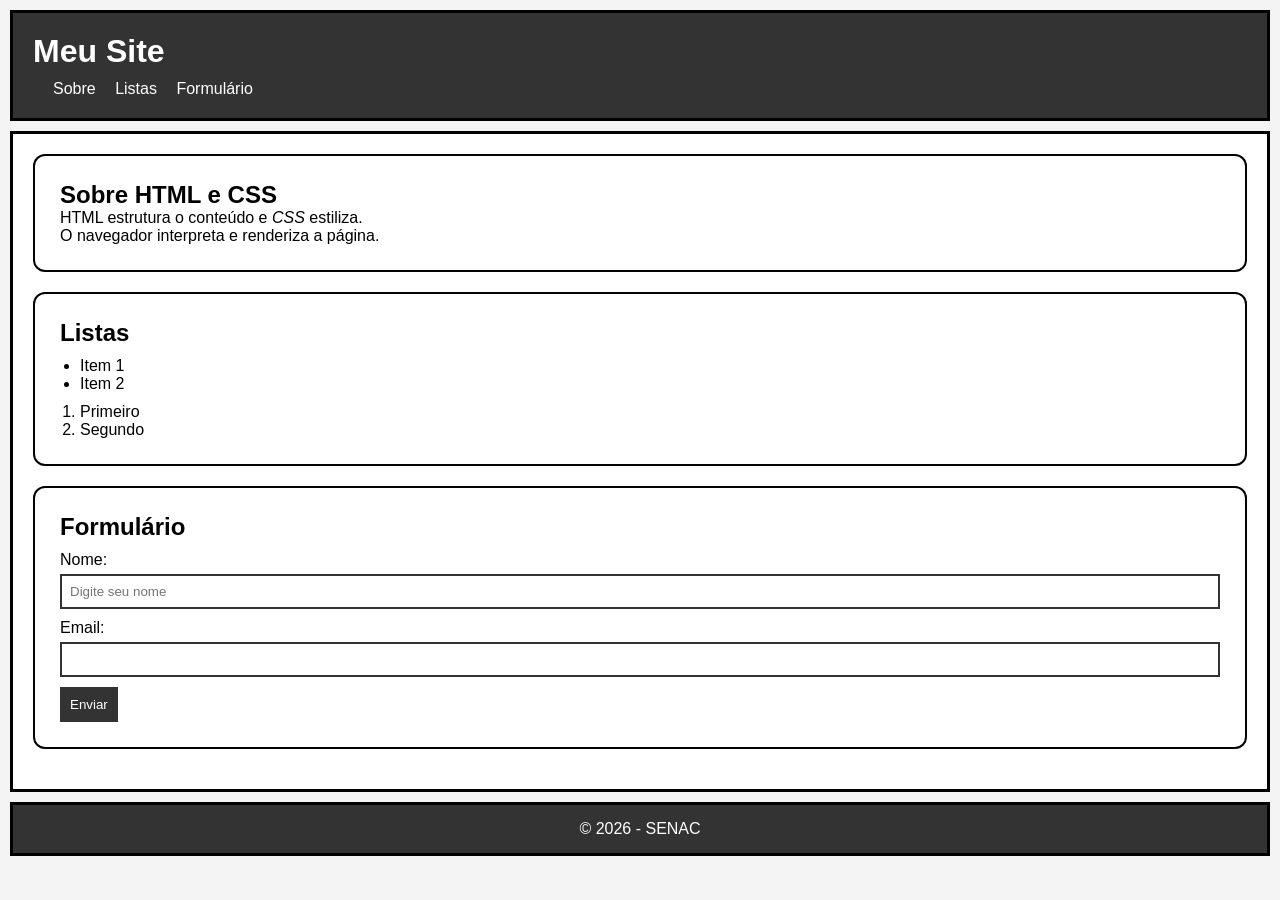
<file: bordas/index.html>
<!DOCTYPE html>
<html lang="pt-br">
<head>
    <meta charset="UTF-8">
    <title>Meu Site</title>
    <link rel="stylesheet" href="style.css">
</head>
<body>

    <header>
        <h1>Meu Site</h1>

        <nav>
            <ul>
                <li><a href="#sobre">Sobre</a></li>
                <li><a href="#listas">Listas</a></li>
                <li><a href="#formulario">Formulário</a></li>
            </ul>
        </nav>
    </header>

    <main>

        <section id="sobre">
            <h2>Sobre HTML e CSS</h2>
            <p>HTML estrutura o conteúdo e <em>CSS</em> estiliza.</p>
            <p>O navegador interpreta e renderiza a página.</p>
        </section>

        <section id="listas">
            <h2>Listas</h2>

            <ul>
                <li>Item 1</li>
                <li>Item 2</li>
            </ul>

            <ol>
                <li>Primeiro</li>
                <li>Segundo</li>
            </ol>
        </section>

        <section id="formulario">
            <h2>Formulário</h2>

            <form>
                <label for="nome">Nome:</label>
                <input type="text" id="nome" placeholder="Digite seu nome">

                <label for="email">Email:</label>
                <input type="email" id="email">

                <button type="submit">Enviar</button>
            </form>
        </section>

    </main>

    <footer>
        <p>© 2026 - SENAC</p>
    </footer>

</body>
</html>
</file>
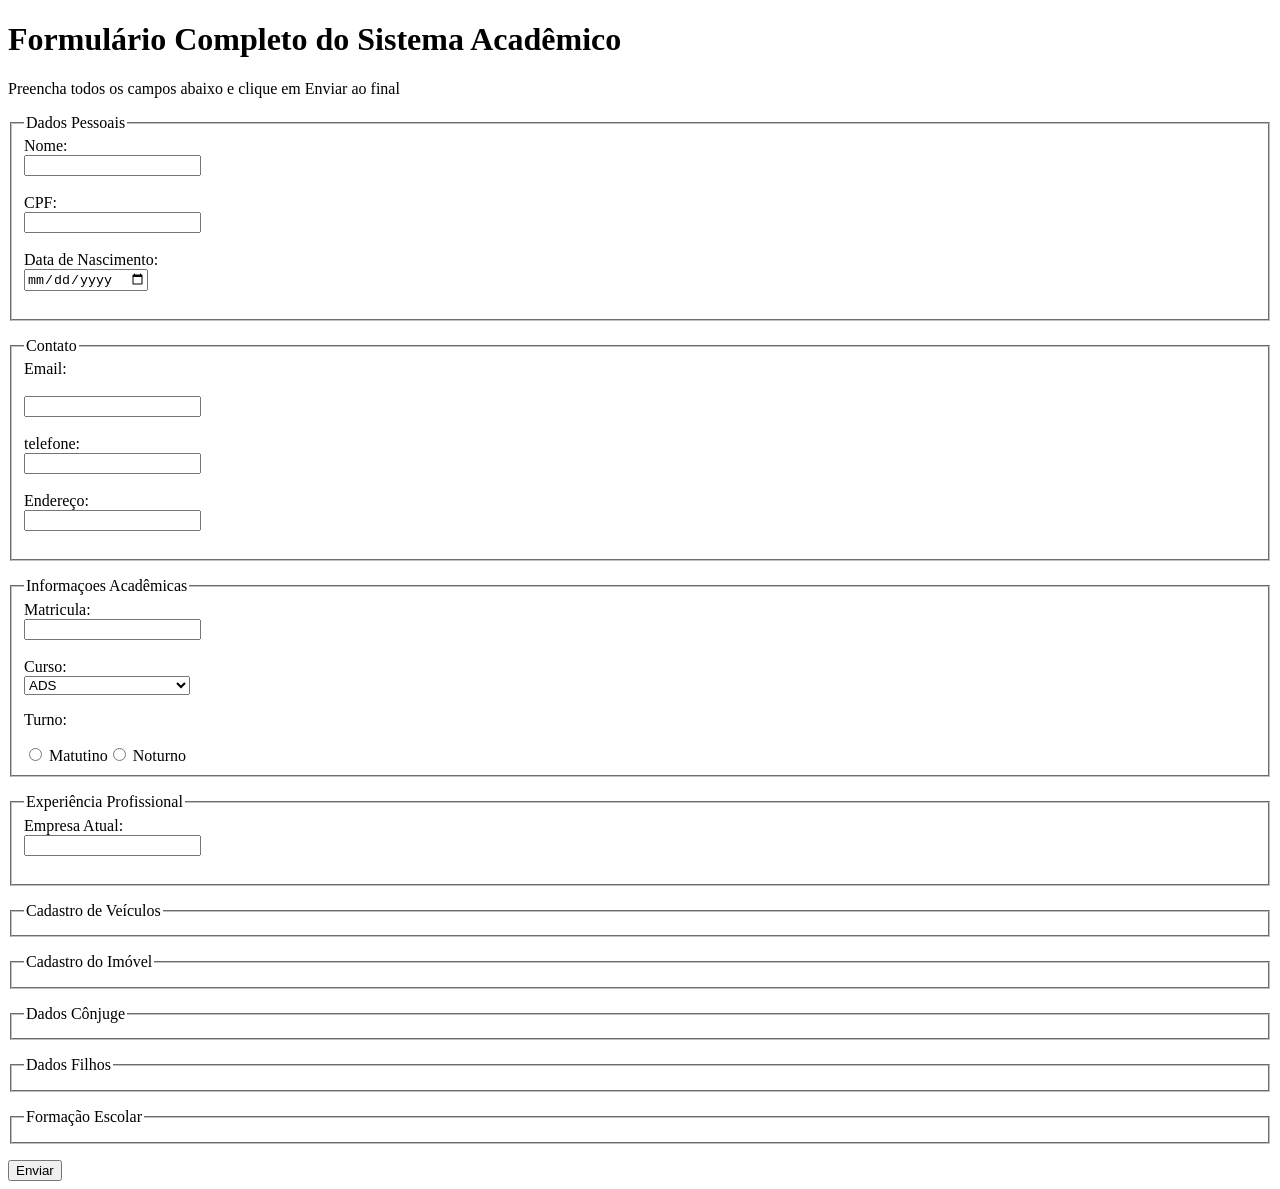
<file: forms2.html>
<!DOCTYPE html>
<html lang="pt-BR">
<head>
    <meta charset="UTF-8">
    <title>Formulário</title>
</head>
<body>

<h1>Formulário Completo do Sistema Acadêmico</h1>
<p>Preencha todos os campos abaixo e clique em Enviar ao final</p>

<form action="send.php" method="post">

<fieldset>
<legend>Dados Pessoais</legend>
    Nome:<br> <input type="text" name="name"><br><br>
    CPF:<br> <input type="number" name="name"><br><br>
    Data de Nascimento:<br> <input type="date" name="data_nascimento"><br><br>

</fieldset>

<p></p>

<fieldset>
<legend>Contato</legend>
    Email:<br> <br><input type="tex" name="email"><br><br>
    telefone:<br> <input type="number" name="telefone"><br><br>
    Endereço:<br> <input type="text" name="endereco"><br><br>

</fieldset>

<p></p>

<fieldset>
<legend>Informaçoes Acadêmicas</legend>
    Matricula:<br> <input type="number" name="matricula"><br><br>
    <label for="curso">Curso:<br></label>
<select id="pais" name="pais">
    <option value="ads">ADS</option>
    <option value="fabrica de softeware">Fabrica de Software</option>
    <option value="engenharia de software">Engenharia de Software</option>
</select>
<p>Turno:</p>

<form action="page.php">
    
    <input type="radio" id="html" name="fav_language" value="HTML">
    <label for="matutino">Matutino</label><input type="radio" id="css" name="fav_language" value="CSS">
    <label for="noturno">Noturno</label><br>

</form>

</fieldset>

<p></p>

<fieldset>
<legend>Experiência Profissional</legend>
    Empresa Atual:<br> <input type="text" name="empresa atual"><br><br>

</fieldset>

<p></p>

<fieldset>
<legend>Cadastro de Veículos</legend>

</fieldset>

<p></p>

<fieldset>
<legend>Cadastro do Imóvel</legend>

</fieldset>

<P></P>

<fieldset>
<legend>Dados Cônjuge</legend>

</fieldset>

<p></p>

<fieldset>
<legend>Dados Filhos</legend>

</fieldset>

<p></p>

<fieldset>
<legend>Formação Escolar</legend>

</fieldset>

<p></p>

<input type="submit" value="Enviar">

</form>

</body>
</html>
</file>
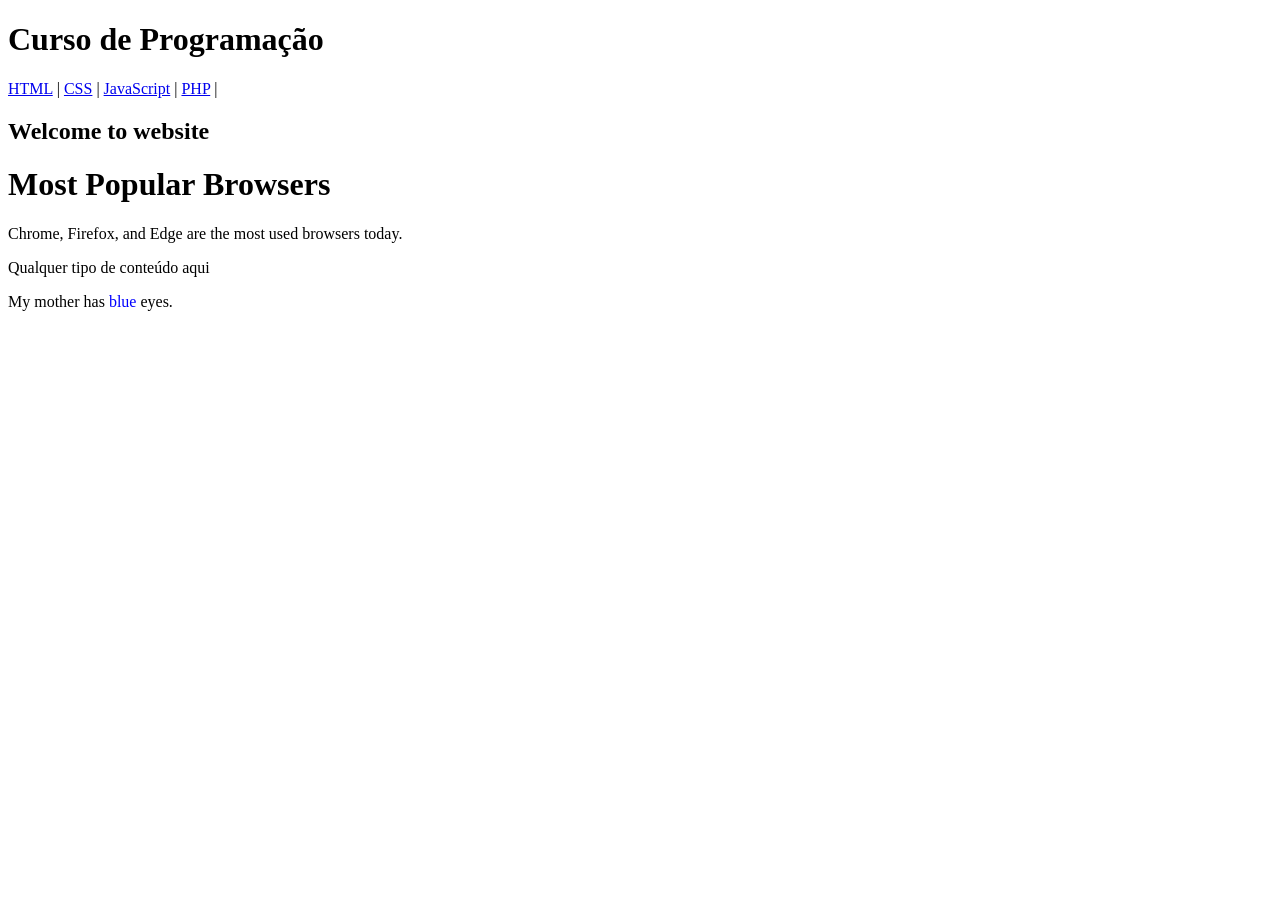
<file: semantica.html>
<!DOCTYPE html>
<html lang="pt-BR">
<head>
    <meta charset="UTF-8">

<h1>Curso de Programação</h1>
<nav>
    <a href="./learn-html.html">HTML</a> |
    <a href="./learn-css.html">CSS</a> |
    <a href="./learn-javaScript.">JavaScript</a> |
    <a href="./learn-PHP.html">PHP</a> |
</nav>
<h2>Welcome to website</h2>

<main>
    <h1>Most Popular Browsers</h1>
    <p>Chrome, Firefox, and Edge are the most used browsers today.</p>
    
</main>
<div id="teste">
    <p>
        Qualquer tipo de conteúdo aqui
    </p>
</div>

<p>
    My mother has <span style="color:blue">blue </span>eyes.
</p>
</main>
</html>
</file>
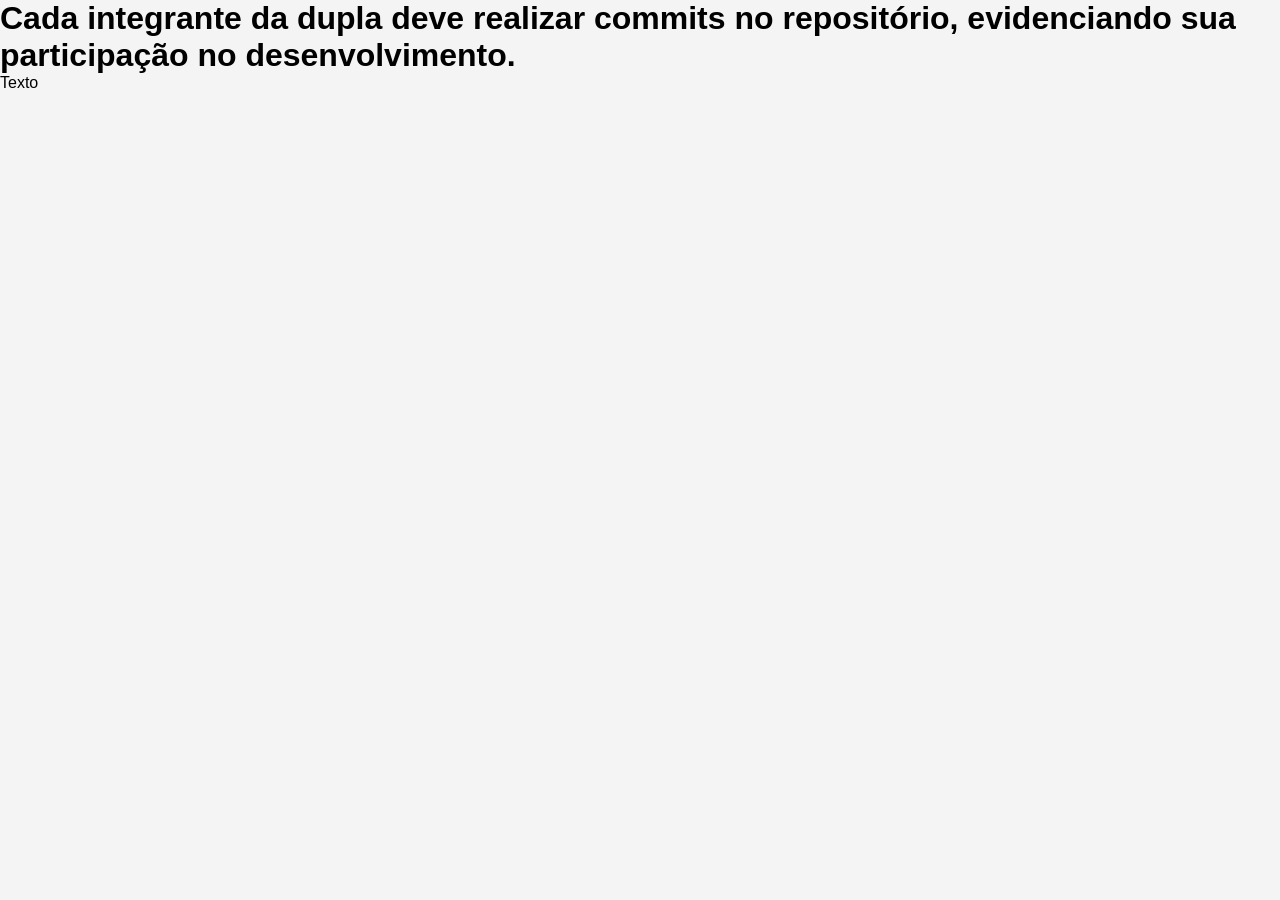
<file: bordas/bordas.html>
<!DOCTYPE html>
<html lang="pt-br">
<head>
    <meta charset="UTF-8">
    <title>Minha Página</title>
    <link rel="stylesheet" href="style.css">
</head>
<h1 class="p1">
    Cada integrante da dupla deve realizar commits no repositório, evidenciando sua participação no desenvolvimento.
</h1>
<body>

<p class="va1">Texto</p>

</body>
</html>
</file>
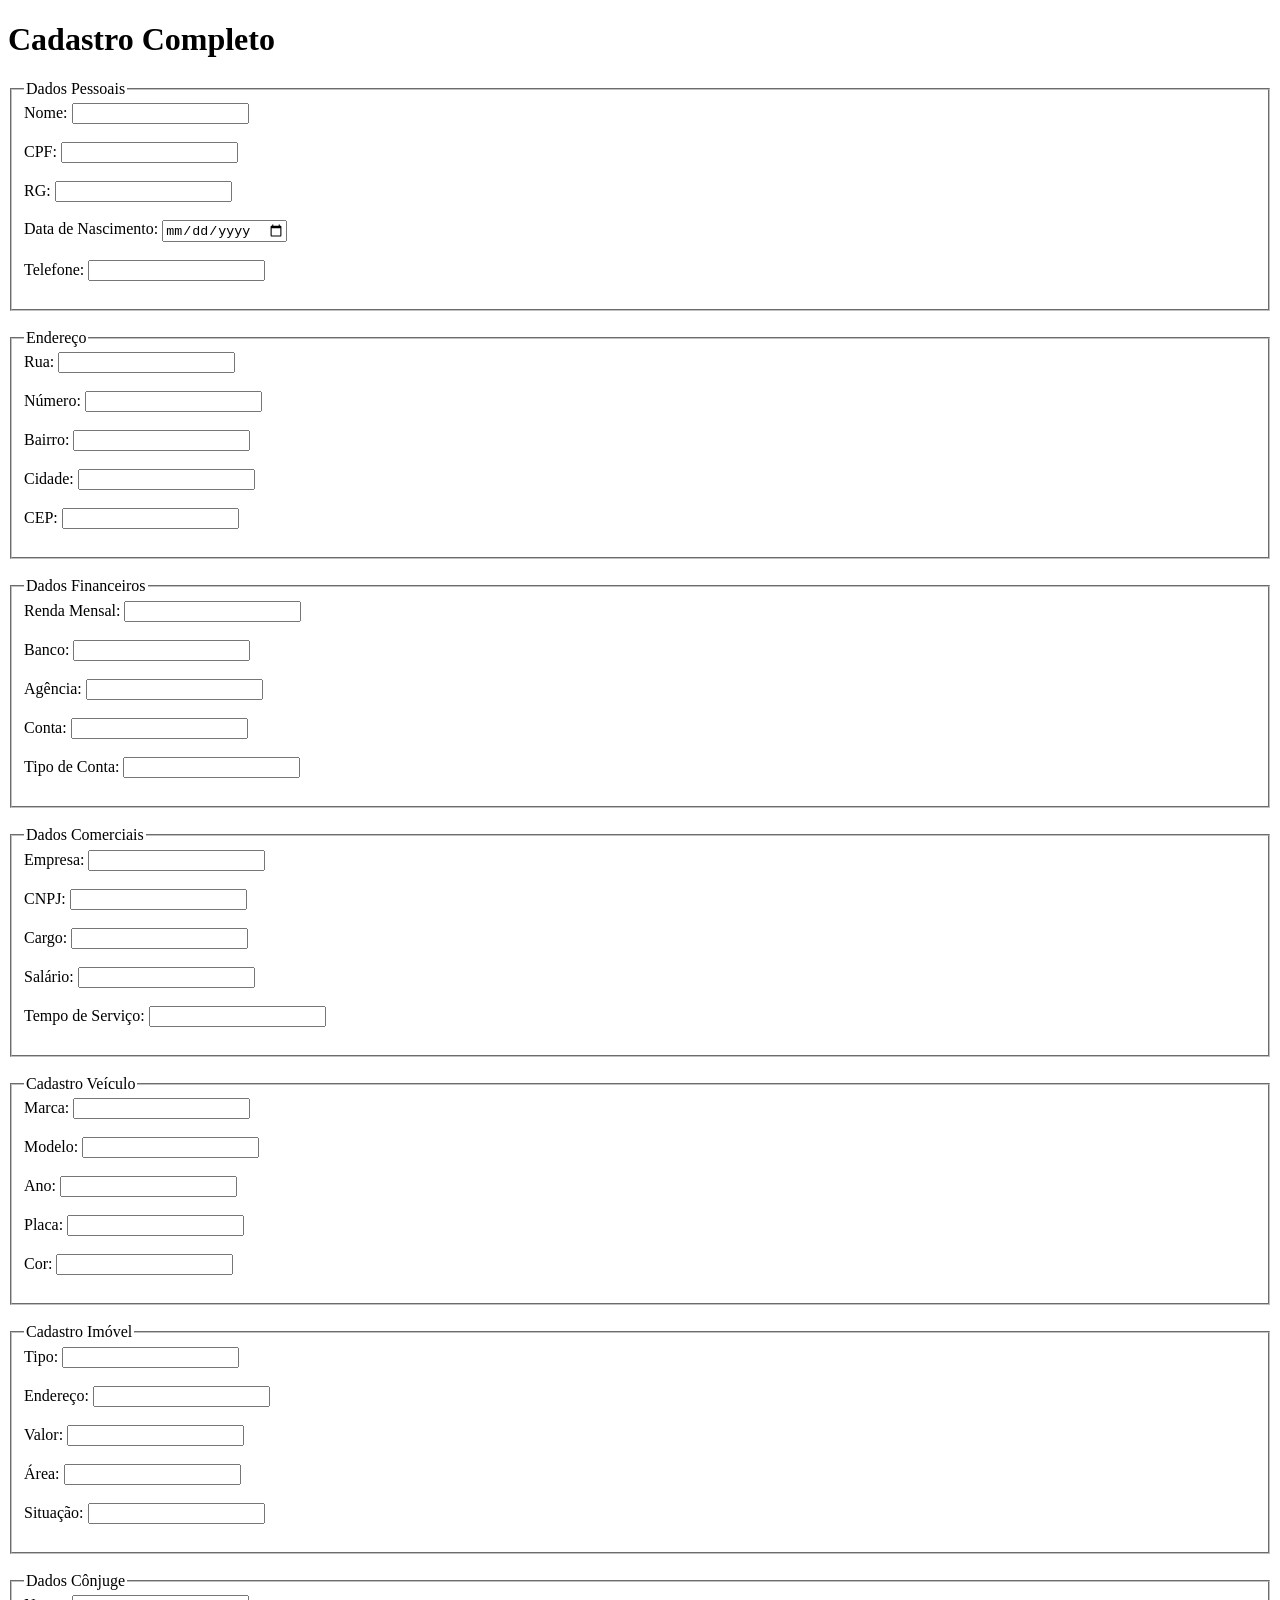
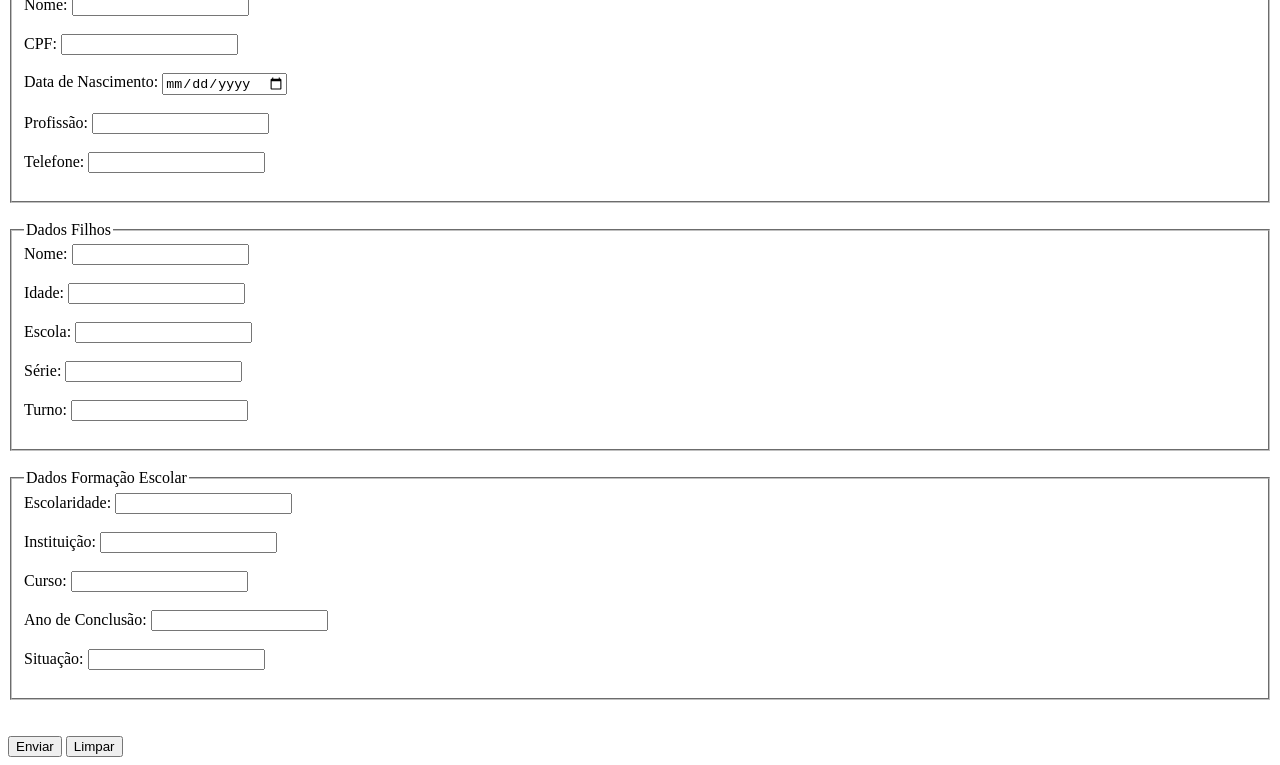
<file: ederson/exemplos.html>
<!DOCTYPE html>
<html lang="pt-br">
<head>
    <meta charset="UTF-8">
    <title>Formulário Completo</title>
</head>
<body>

<h1>Cadastro Completo</h1>

<form action="send.php" method="post">

    <!-- Dados Pessoais -->
    <fieldset>
        <legend>Dados Pessoais</legend>
        Nome: <input type="text" name="nome"><br><br>
        CPF: <input type="text" name="cpf"><br><br>
        RG: <input type="text" name="rg"><br><br>
        Data de Nascimento: <input type="date" name="nascimento"><br><br>
        Telefone: <input type="tel" name="telefone"><br><br>
    </fieldset>

    <br>

    <!-- Endereço -->
    <fieldset>
        <legend>Endereço</legend>
        Rua: <input type="text" name="rua"><br><br>
        Número: <input type="text" name="numero"><br><br>
        Bairro: <input type="text" name="bairro"><br><br>
        Cidade: <input type="text" name="cidade"><br><br>
        CEP: <input type="text" name="cep"><br><br>
    </fieldset>

    <br>

    <!-- Dados Financeiros -->
    <fieldset>
        <legend>Dados Financeiros</legend>
        Renda Mensal: <input type="number" name="renda"><br><br>
        Banco: <input type="text" name="banco"><br><br>
        Agência: <input type="text" name="agencia"><br><br>
        Conta: <input type="text" name="conta"><br><br>
        Tipo de Conta: <input type="text" name="tipo_conta"><br><br>
    </fieldset>

    <br>

    <!-- Dados Comerciais -->
    <fieldset>
        <legend>Dados Comerciais</legend>
        Empresa: <input type="text" name="empresa"><br><br>
        CNPJ: <input type="text" name="cnpj"><br><br>
        Cargo: <input type="text" name="cargo"><br><br>
        Salário: <input type="number" name="salario"><br><br>
        Tempo de Serviço: <input type="text" name="tempo_servico"><br><br>
    </fieldset>

    <br>

    <!-- Cadastro Veículo -->
    <fieldset>
        <legend>Cadastro Veículo</legend>
        Marca: <input type="text" name="marca"><br><br>
        Modelo: <input type="text" name="modelo"><br><br>
        Ano: <input type="number" name="ano"><br><br>
        Placa: <input type="text" name="placa"><br><br>
        Cor: <input type="text" name="cor"><br><br>
    </fieldset>

    <br>

    <!-- Cadastro Imóvel -->
    <fieldset>
        <legend>Cadastro Imóvel</legend>
        Tipo: <input type="text" name="tipo_imovel"><br><br>
        Endereço: <input type="text" name="endereco_imovel"><br><br>
        Valor: <input type="number" name="valor_imovel"><br><br>
        Área: <input type="text" name="area"><br><br>
        Situação: <input type="text" name="situacao"><br><br>
    </fieldset>

    <br>

    <!-- Dados Cônjuge -->
    <fieldset>
        <legend>Dados Cônjuge</legend>
        Nome: <input type="text" name="nome_conjuge"><br><br>
        CPF: <input type="text" name="cpf_conjuge"><br><br>
        Data de Nascimento: <input type="date" name="nasc_conjuge"><br><br>
        Profissão: <input type="text" name="profissao_conjuge"><br><br>
        Telefone: <input type="tel" name="tel_conjuge"><br><br>
    </fieldset>

    <br>

    <!-- Dados Filhos -->
    <fieldset>
        <legend>Dados Filhos</legend>
        Nome: <input type="text" name="nome_filho"><br><br>
        Idade: <input type="number" name="idade_filho"><br><br>
        Escola: <input type="text" name="escola"><br><br>
        Série: <input type="text" name="serie"><br><br>
        Turno: <input type="text" name="turno"><br><br>
    </fieldset>

    <br>

    <!-- Dados Formação Escolar -->
    <fieldset>
        <legend>Dados Formação Escolar</legend>
        Escolaridade: <input type="text" name="escolaridade"><br><br>
        Instituição: <input type="text" name="instituicao"><br><br>
        Curso: <input type="text" name="curso"><br><br>
        Ano de Conclusão: <input type="number" name="ano_conclusao"><br><br>
        Situação: <input type="text" name="situacao_escolar"><br><br>
    </fieldset>

    <br><br>

    <input type="submit" value="Enviar">
    <input type="reset" value="Limpar">

</form>

</body>
</html>
</file>
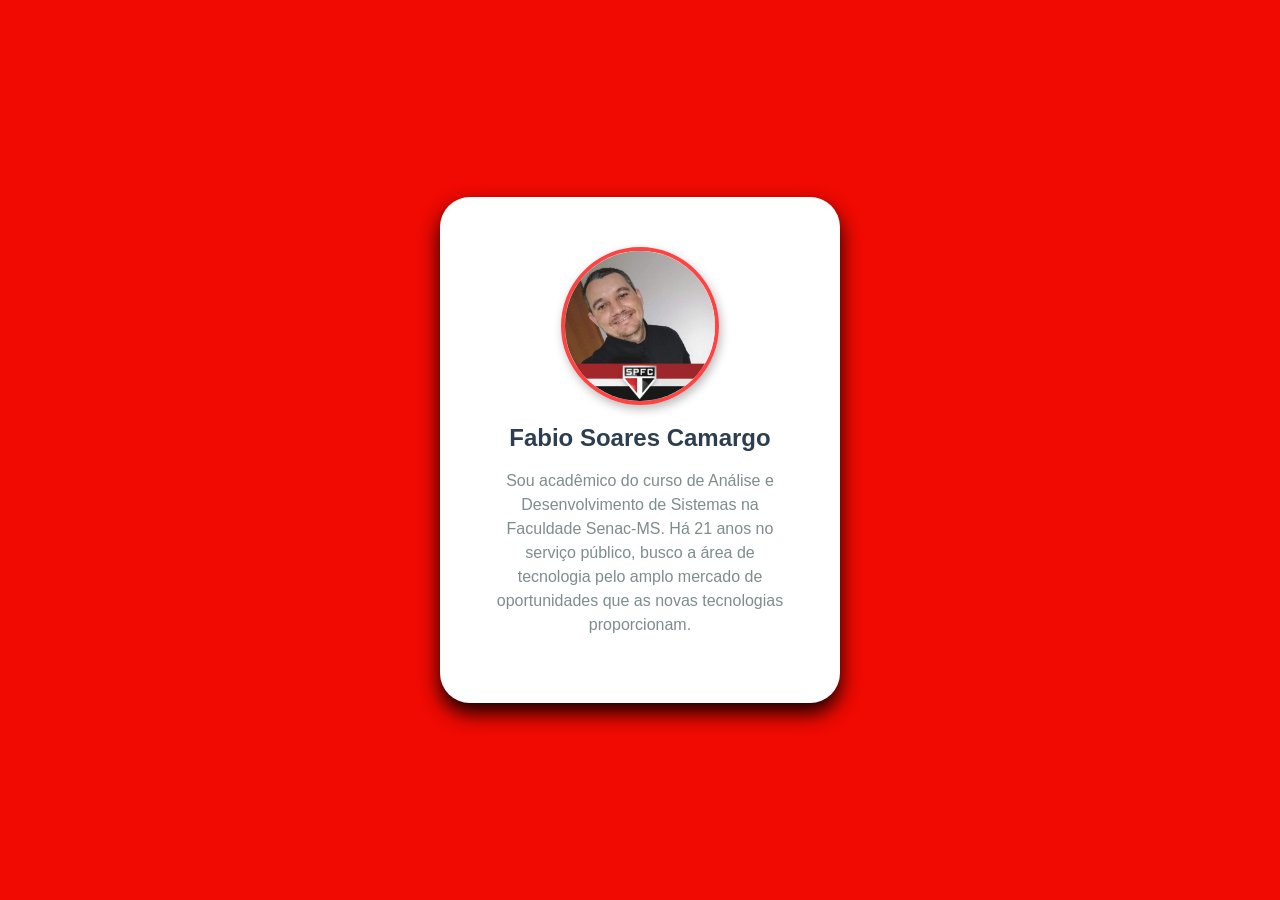
<file: TIVIDADE CSS/perfil.html>
<!DOCTYPE html>
<html lang="pt-br">
<head>
    <meta charset="UTF-8">
    <meta name="viewport" content="width=device-width, initial-scale=1.0">
    <title>Fabio Soares Camargo</title>
    <link rel="stylesheet" href="estilo.css">
</head>
<body>

    <div class="card">
        <img src="eu.jpg" alt="Foto de Perfil" class="foto-perfil">
        <h1>Fabio Soares Camargo</h1>
        <p>Sou acadêmico do curso de Análise e Desenvolvimento de Sistemas na Faculdade Senac-MS. Há 21 anos no serviço público, busco a área de tecnologia pelo amplo mercado de oportunidades que as novas tecnologias proporcionam.</p>
    </div>

</body>
</html>
</file>
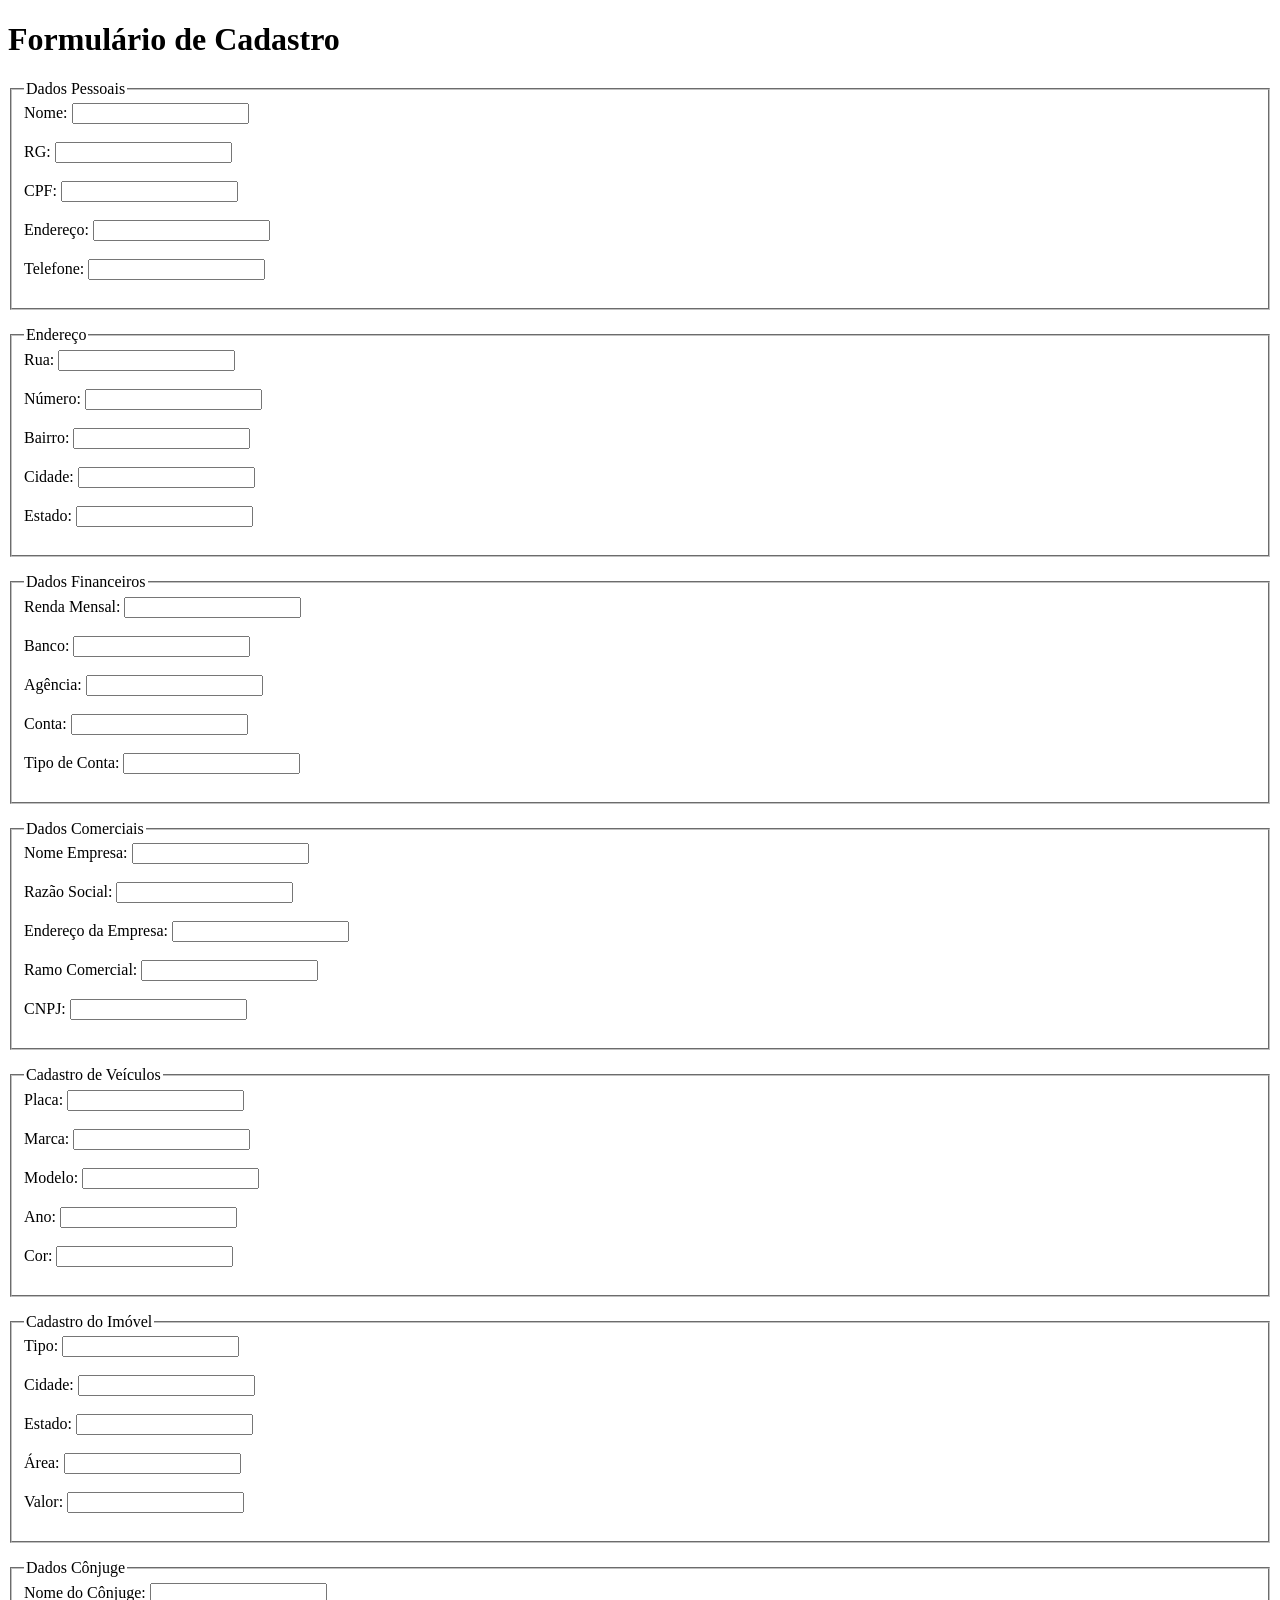
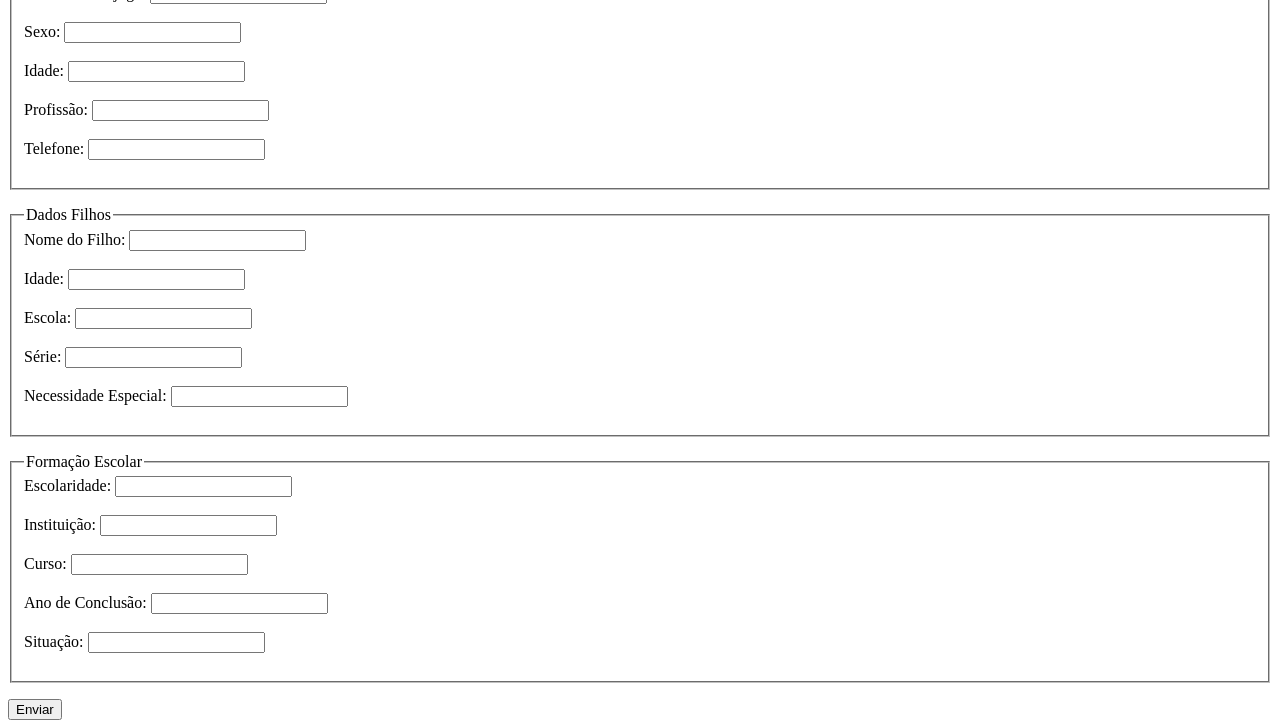
<file: ederson/html/formFormulário.html>
<!DOCTYPE html>
<html lang="pt-BR">
<head>
    <meta charset="UTF-8">
    <title>Formulário</title>
</head>
<body>

<h1>Formulário de Cadastro</h1>

<form action="send.php" method="post">

<fieldset>
<legend>Dados Pessoais</legend>
Nome: <input type="text" name="nome"><br><br>
RG: <input type="text" name="rg"><br><br>
CPF: <input type="text" name="cpf"><br><br>
Endereço: <input type="text" name="endereco"><br><br>
Telefone: <input type="text" name="telefone_pessoal"><br><br>
</fieldset>

<p></p>

<fieldset>
<legend>Endereço</legend>
Rua: <input type="text" name="rua"><br><br>
Número: <input type="number" name="numero"><br><br>
Bairro: <input type="text" name="bairro"><br><br>
Cidade: <input type="text" name="cidade"><br><br>
Estado: <input type="text" name="estado"><br><br>
</fieldset>

<p></p>

<fieldset>
<legend>Dados Financeiros</legend>
Renda Mensal: <input type="number" name="renda_mensal"><br><br>
Banco: <input type="text" name="banco"><br><br>
Agência: <input type="text" name="agencia"><br><br>
Conta: <input type="text" name="conta"><br><br>
Tipo de Conta: <input type="text" name="tipo_conta"><br><br>
</fieldset>

<p></p>

<fieldset>
<legend>Dados Comerciais</legend>
Nome Empresa: <input type="text" name="nome_empresa"><br><br>
Razão Social: <input type="text" name="razao_social"><br><br>
Endereço da Empresa: <input type="text" name="endereco_empresa"><br><br>
Ramo Comercial: <input type="text" name="ramo_comercial"><br><br>
CNPJ: <input type="text" name="cnpj"><br><br>
</fieldset>

<p></p>

<fieldset>
<legend>Cadastro de Veículos</legend>
Placa: <input type="text" name="placa"><br><br>
Marca: <input type="text" name="marca"><br><br>
Modelo: <input type="text" name="modelo"><br><br>
Ano: <input type="number" name="ano"><br><br>
Cor: <input type="text" name="cor"><br><br>
</fieldset>

<p></p>

<fieldset>
<legend>Cadastro do Imóvel</legend>
Tipo: <input type="text" name="tipo_imovel"><br><br>
Cidade: <input type="text" name="cidade_imovel"><br><br>
Estado: <input type="text" name="estado_imovel"><br><br>
Área: <input type="text" name="area"><br><br>
Valor: <input type="number" name="valor"><br><br>
</fieldset>

<P></P>

<fieldset>
<legend>Dados Cônjuge</legend>
Nome do Cônjuge: <input type="text" name="nome_conjuge"><br><br>
Sexo: <input type="text" name="sexo_conjuge"><br><br>
Idade: <input type="number" name="idade_conjuge"><br><br>
Profissão: <input type="text" name="profissao_conjuge"><br><br>
Telefone: <input type="text" name="telefone_conjuge"><br><br>
</fieldset>

<p></p>

<fieldset>
<legend>Dados Filhos</legend>
Nome do Filho: <input type="text" name="nome_filho"><br><br>
Idade: <input type="number" name="idade_filho"><br><br>
Escola: <input type="text" name="escola_filho"><br><br>
Série: <input type="text" name="serie_filho"><br><br>
Necessidade Especial: <input type="text" name="necessidade_especial"><br><br>
</fieldset>

<p></p>

<fieldset>
<legend>Formação Escolar</legend>
Escolaridade: <input type="text" name="escolaridade"><br><br>
Instituição: <input type="text" name="instituicao"><br><br>
Curso: <input type="text" name="curso"><br><br>
Ano de Conclusão: <input type="number" name="ano_conclusao"><br><br>
Situação: <input type="text" name="situacao"><br><br>
</fieldset>

<p></p>

<input type="submit" value="Enviar">

</form>

</body>
</html>
</file>
<file: bordas/style.css>
* {
    margin: 0;
    padding: 0;
    box-sizing: border-box;
}

body {
    font-family: Arial, sans-serif;
    background-color: #f4f4f4;
}

header {
    background-color: #333;
    color: white;
    padding: 20px;
    border: 3px solid rgb(0, 0, 0);
    margin: 10px;
}

nav ul {
    list-style: none;
    margin-top: 10px;
}

nav ul li {
    display: inline;
    margin-right: 15px;
}

nav a {
    color: white;
    text-decoration: none;
}

main {
    background-color: white;
    padding: 20px;
    border: 3px solid black;
    margin: 10px;
}

section {
    border: 2px solid #080101;
    padding: 25px;
    margin-bottom: 20px;
    border-radius: 12px;
}

ul, ol {
    margin-top: 10px;
    margin-left: 20px;
}

form {
    margin-top: 10px;
}

label {
    display: block;
    margin-top: 10px;
}

input {
    width: 100%;
    padding: 8px;
    margin-top: 5px;
    border: 2px solid #333;
}

button {
    margin-top: 10px;
    padding: 10px;
    border: none;
    background-color: #333;
    color: white;
    cursor: pointer;
}

footer {
    background-color: #333;
    color: white;
    text-align: center;
    padding: 15px;
    border: 3px solid black;
    margin: 10px;
}
</file>
<file: TIVIDADE CSS/estilo.css>
body {
    display: flex;
    justify-content: center;
    align-items: center;
    height: 100vh;
    margin: 0;
    background-color: #f00a02;
    font-family: 'Segoe UI', Tahoma, Geneva, Verdana, sans-serif;
}

.card {
    background-color: #ffffff;
    width: 300px;
    padding: 50px;
    text-align: center;
    border-radius: 30px;
    box-shadow: 0 10px 20px rgba(0, 0, 0, 0.925);
}

.foto-perfil {
    width: 150px;
    height: 150px;
    border: 4px solid #ff0707d5;
    border-radius: 50%;
    box-shadow: 2px 4px 10px rgba(0, 0, 0, 0.3);
    opacity: 0.9;
    object-fit: cover;
}

h1 {
    color: #2c3e50;
    font-size: 24px;
    margin-top: 15px;
}

p {
    color: #7f8c8d;
    font-size: 16px;
    line-height: 1.5;
}
</file>
